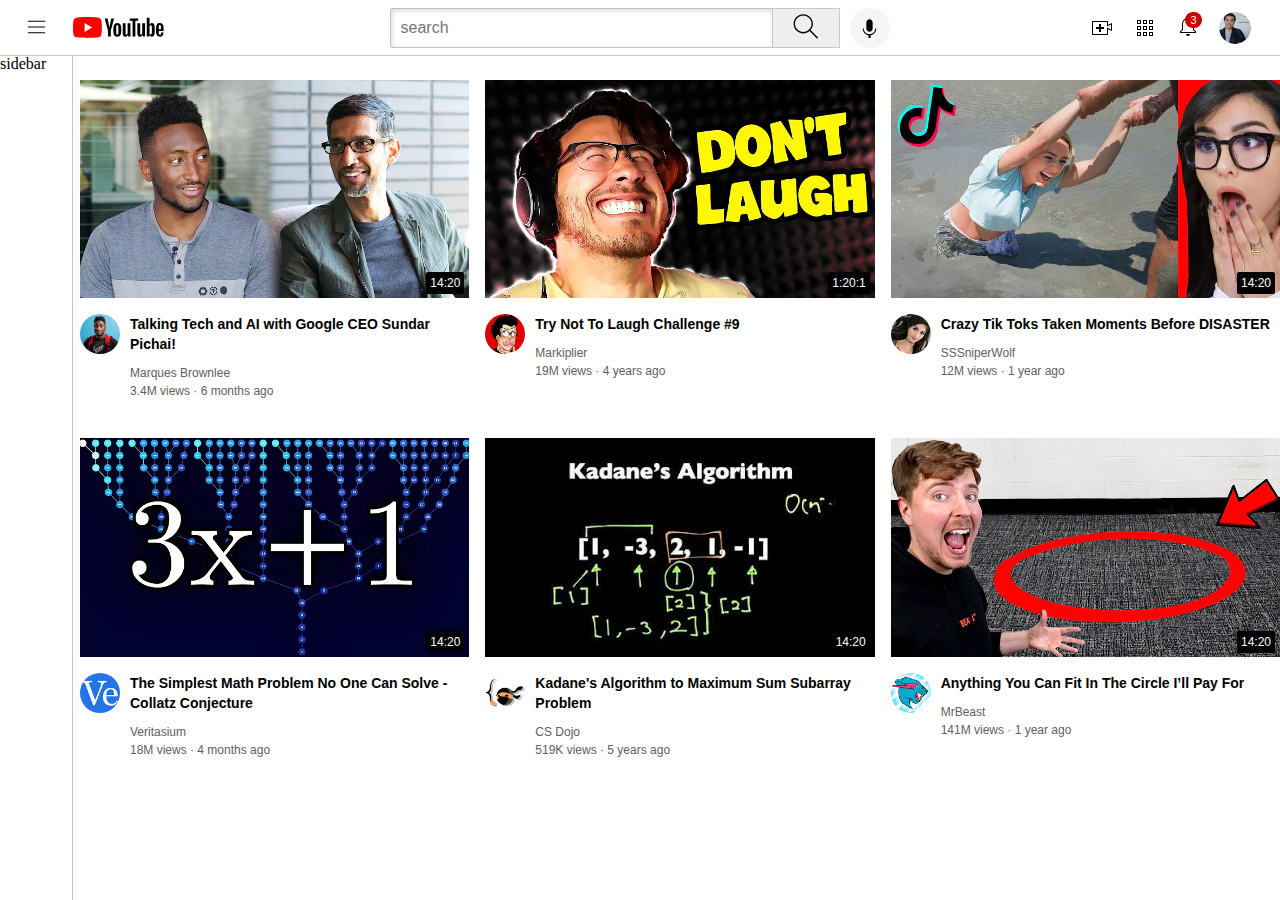
<file: styless/index.html>
<!DOCTYPE html>
<html lang="en">
<head>
  <meta charset="UTF-8">
  <meta name="viewport" content="width=device-width, initial-scale=1.0">
  <title>youtube</title>

  <link rel="stylesheet" href="../styless/general.css">
  <link rel="stylesheet" href="../styless/header.css">
  <link rel="stylesheet" href="../styless/video.css">
  <link rel="stylesheet" href="../styless/sidebar.css">
</head>
<body>
  <div class="header">
    <div class="left-section">
      <img 
      class="hamburger-menu"
      src="../icons/hamburger-menu.svg" alt="hamburger-menu.svg">
      <img class="youtube-logo"
      src="../icons/youtube-logo.svg" alt="youtube-logo.svg">
    </div>
    <div class="middle-section">
      <input class="search-bar" type="text"
      placeholder="search">
      <button class="search">
        <img class="search-button"
        src="../icons/search.svg" alt="">
      </button>
      <button class="voice-search-icon">
        <img class="search-icon"
        src="../icons/voice-search-icon.svg" alt="">
      </button>
    </div>
    <div class="right-section">
      <img 
      class="upload-icon"
      src="../icons/upload.svg" alt="">
      <img 
      class="youtube-apps-icon"
      src="../icons/youtube-apps.svg" alt="">
      <div class="notifcation-icon-container">
        <img class="notifications-icon"
        src="../icons/notifications.svg" alt="">
        <div class="notifications-count">3</div>
      </div>
      <img 
      class="current-user-picture"
      src="../channel-pictures/my-channel.jpeg" alt="">
    </div>
  </div>

  <div class="sidebar">
    sidebar
  </div>

  <div class="video-grid">
    <div class="video-preview">
      <div class="thumbnail-row">
        <img class="thumbnail"
        src="../youtube.html/style/thumbnails/thumbnail-1.webp.png" 
        alt="thumbnail-1.webp.png">
        <div class="video-time">14:20</div>
      </div>
      <div class="video-info-grid">
        <div class="channel-picture">
          <img class="profile-picture"
          src="../channel-pictures/channel-1.png" alt="channel-1.png">
        </div>
        <div>
          <p class="video-title">
            Talking Tech and AI with Google CEO Sundar 
            Pichai!
          </p>
          <p class="video-author">
            Marques Brownlee
          </p>
          <p class="video-stats">
            3.4M views · 6 months ago
          </p>
        </div>
      </div>
    </div>

    <div class="video-preview">
      <div class="thumbnail-row">
        <img class="thumbnail"
        src="../youtube.html/style/thumbnails/thumbnail-2.png" 
        alt="thumbnail-2.webp.png">
        <div class="video-time">1:20:1</div>
      </div>
      <div class="video-info-grid">
        <div class="channel-picture">
          <img class="profile-picture"
          src="../channel-pictures/channel-2.png" alt="channel-2.png">
        </div>
        <div>
          <p class="video-title">
           Try Not To Laugh Challenge #9
          </p>
          <p class="video-author">
           Markiplier
          </p>
          <p class="video-stats">
            19M views · 4 years ago
          </p>
        </div>
      </div>
    </div>

    <div class="video-preview">
      <div class="thumbnail-row">
        <img class="thumbnail"
        src="../youtube.html/style/thumbnails/thumbnail-3.png" 
        alt="thumbnail-3.webp.png">
        <div class="video-time">14:20</div>
      </div>
      <div class="video-info-grid">
        <div class="channel-picture">
          <img class="profile-picture"
          src="../channel-pictures/channel-3.png" alt="channel-3.png">
        </div>
        <div>
          <p class="video-title">
            Crazy Tik Toks Taken Moments Before DISASTER
          </p>
          <p class="video-author">
            SSSniperWolf
          </p>
          <p class="video-stats">
            12M views · 1 year ago
          </p>
        </div>
      </div>
    </div>

    <div class="video-preview">
      <div class="thumbnail-row">
        <img class="thumbnail"
        src="../youtube.html/style/thumbnails/thumbnail-4.png" 
        alt="thumbnail-4.webp.png">
        <div class="video-time">14:20</div>
      </div>
      <div class="video-info-grid">
        <div class="channel-picture">
          <img class="profile-picture"
          src="../channel-pictures/channel-4.png" alt="channel-4.png">
        </div>
        <div>
          <p class="video-title">
            The Simplest Math Problem No One Can Solve - 
            Collatz Conjecture
          </p>
          <p class="video-author">           
            Veritasium
          </p>
          <p class="video-stats">
            18M views · 4 months ago
          </p>
        </div>
      </div>
    </div>

    <div class="video-preview">
      <div class="thumbnail-row">
        <img class="thumbnail"
        src="../youtube.html/style/thumbnails/thumbnail-5.png" 
        alt="thumbnail-5.webp.png">
        <div class="video-time">14:20</div>
      </div>
      <div class="video-info-grid">
        <div class="channel-picture">
          <img class="profile-picture"
          src="../channel-pictures/channel-5.png" alt="channel-5.png">
        </div>
        <div>
          <p class="video-title">
            Kadane's Algorithm to Maximum Sum Subarray 
            Problem
          </p>
          <p class="video-author">           
            CS Dojo
          </p>
          <p class="video-stats">
            519K views · 5 years ago
          </p>
        </div>
      </div>
    </div>

    <div class="video-preview">
      <div class="thumbnail-row">
        <img class="thumbnail"
        src="../youtube.html/style/thumbnails/thumbnail-6.png" 
        alt="thumbnail-6.webp.png">
        <div class="video-time">14:20</div>
      </div>
      <div class="video-info-grid">
        <div class="channel-picture">
          <img class="profile-picture"
          src="../channel-pictures/channel-6.png" alt="channel-6.png">
        </div>
        <div>
          <p class="video-title">
            Anything You Can Fit In The Circle I’ll Pay For
          </p>
          <p class="video-author">           
            MrBeast
          </p>
          <p class="video-stats">
            141M views · 1 year ago
          </p>
        </div>
      </div>
    </div>
  </div>
</body>
</html>
</file>
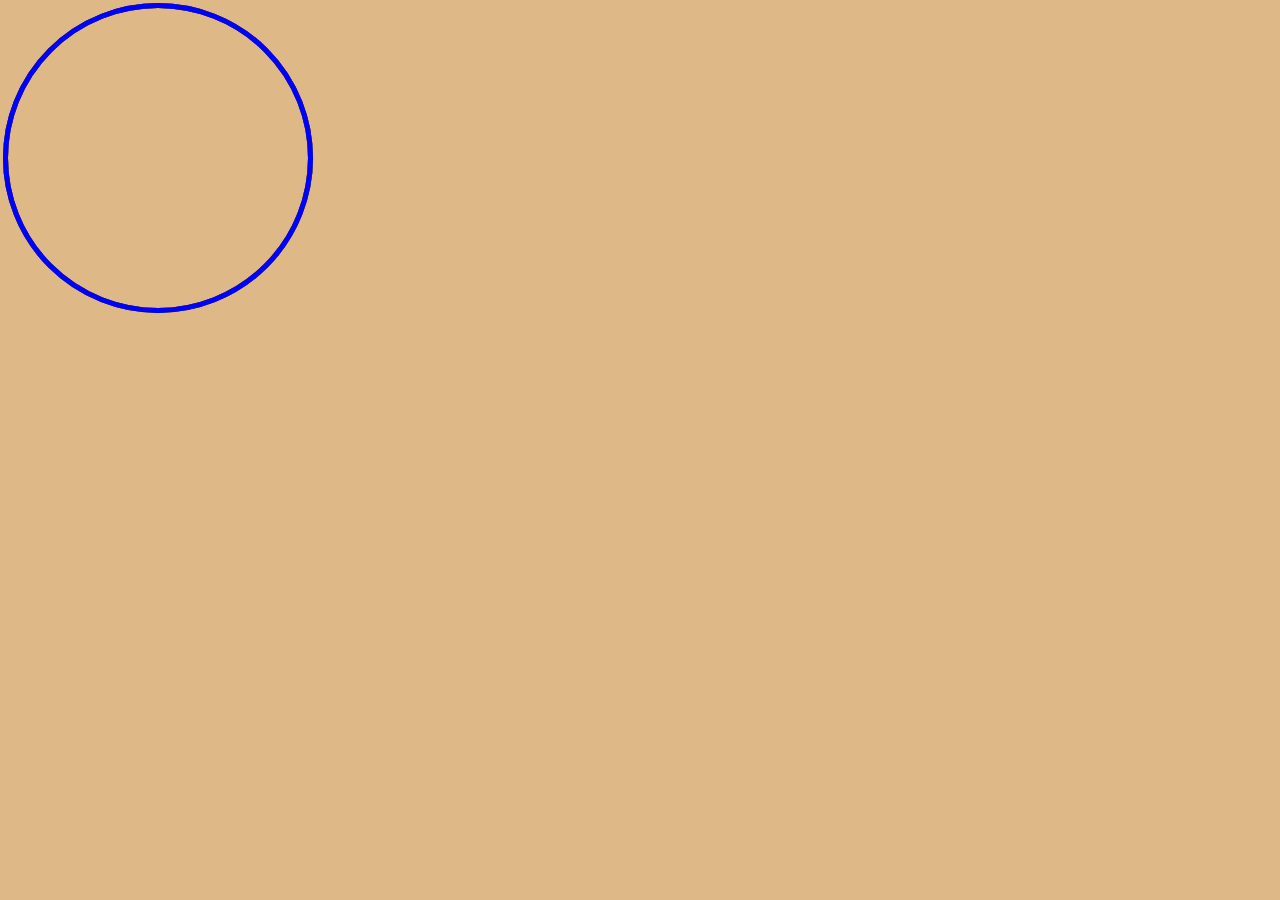
<file: styles/style.html>
<!DOCTYPE html>
<html lang="en">
<head>
  <meta charset="UTF-8">
  <meta name="viewport" content="width=device-width, initial-scale=1.0">
  <title>Style</title>
</head>
<style>
  body{
    background-color:burlywood;
  }
  .main-container{
    width: 300px;
    height: 300px;
    position: relative;
    display: flex;
    justify-content: center;
    align-items: center;
  }
  .circle{
    width: 100%;
    height: 100%;
    border: 5px solid;
    border-radius: 50%;
    position: absolute;
  }
  .one{
    border-color: red;
    animation: animate01 5s ease-in infinite;
  }
  .two{
    border-color: green;
    animation: animate02 5s ease-in-out infinite;
  }
  .three{
    border-color: blue;
    animation: animate03 5s ease-out infinite;
  }
  @keyframes animate01{
    0%{
      rotate: 0deg;
      width: 100%;
    }
    50%{
      width: 40%;
    }
    100%{
      rotate: 360deg;
      width: 100%;
    }
  }
  @keyframes animate02{
    0%{
      rotate: 0deg;
      width: 100%;
    }
    50%{
      width: 40%;
    }
    100%{
      rotate: 360deg;
      width: 100%;
    }
  }@keyframes animate03{
    0%{
      rotate: 0deg;
      width: 100%;
    }
    50%{
      width: 40%;
    }
    100%{
      rotate: 360deg;
      width: 100%;
    }
  }
</style>
<body>
  <div>
    <div class="main-container">
      <div class="circle one">
      </div>
      <div class="circle two">
      </div>
      <div class="circle three">
      </div>
    </div>
  </div>
</body>
</html>
</file>
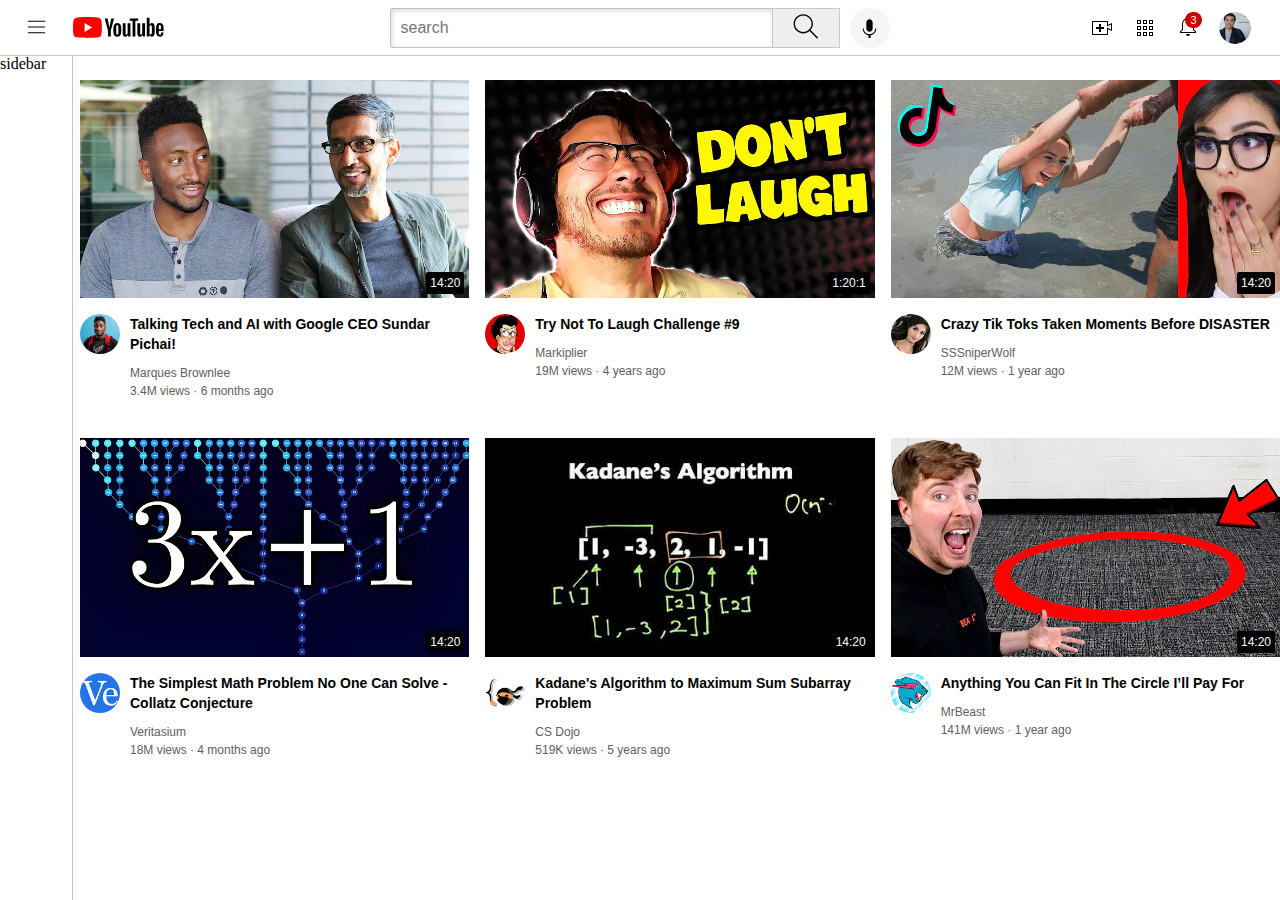
<file: styless/youtube.html>
<!DOCTYPE html>
<html lang="en">
<head>
  <meta charset="UTF-8">
  <meta name="viewport" content="width=device-width, initial-scale=1.0">
  <title>youtube</title>

  <link rel="stylesheet" href="../styless/general.css">
  <link rel="stylesheet" href="../styless/header.css">
  <link rel="stylesheet" href="../styless/video.css">
  <link rel="stylesheet" href="../styless/sidebar.css">
</head>
<body>
  <div class="header">
    <div class="left-section">
      <img 
      class="hamburger-menu"
      src="../icons/hamburger-menu.svg" alt="hamburger-menu.svg">
      <img class="youtube-logo"
      src="../icons/youtube-logo.svg" alt="youtube-logo.svg">
    </div>
    <div class="middle-section">
      <input class="search-bar" type="text"
      placeholder="search">
      <button class="search">
        <img class="search-button"
        src="../icons/search.svg" alt="">
      </button>
      <button class="voice-search-icon">
        <img class="search-icon"
        src="../icons/voice-search-icon.svg" alt="">
      </button>
    </div>
    <div class="right-section">
      <img 
      class="upload-icon"
      src="../icons/upload.svg" alt="">
      <img 
      class="youtube-apps-icon"
      src="../icons/youtube-apps.svg" alt="">
      <div class="notifcation-icon-container">
        <img class="notifications-icon"
        src="../icons/notifications.svg" alt="">
        <div class="notifications-count">3</div>
      </div>
      <img 
      class="current-user-picture"
      src="../channel-pictures/my-channel.jpeg" alt="">
    </div>
  </div>

  <div class="sidebar">
    sidebar
  </div>

  <div class="video-grid">
    <div class="video-preview">
      <div class="thumbnail-row">
        <img class="thumbnail"
        src="../youtube.html/style/thumbnails/thumbnail-1.webp.png" 
        alt="thumbnail-1.webp.png">
        <div class="video-time">14:20</div>
      </div>
      <div class="video-info-grid">
        <div class="channel-picture">
          <img class="profile-picture"
          src="../channel-pictures/channel-1.png" alt="channel-1.png">
        </div>
        <div>
          <p class="video-title">
            Talking Tech and AI with Google CEO Sundar 
            Pichai!
          </p>
          <p class="video-author">
            Marques Brownlee
          </p>
          <p class="video-stats">
            3.4M views · 6 months ago
          </p>
        </div>
      </div>
    </div>

    <div class="video-preview">
      <div class="thumbnail-row">
        <img class="thumbnail"
        src="../youtube.html/style/thumbnails/thumbnail-2.png" 
        alt="thumbnail-2.webp.png">
        <div class="video-time">1:20:1</div>
      </div>
      <div class="video-info-grid">
        <div class="channel-picture">
          <img class="profile-picture"
          src="../channel-pictures/channel-2.png" alt="channel-2.png">
        </div>
        <div>
          <p class="video-title">
           Try Not To Laugh Challenge #9
          </p>
          <p class="video-author">
           Markiplier
          </p>
          <p class="video-stats">
            19M views · 4 years ago
          </p>
        </div>
      </div>
    </div>

    <div class="video-preview">
      <div class="thumbnail-row">
        <img class="thumbnail"
        src="../youtube.html/style/thumbnails/thumbnail-3.png" 
        alt="thumbnail-3.webp.png">
        <div class="video-time">14:20</div>
      </div>
      <div class="video-info-grid">
        <div class="channel-picture">
          <img class="profile-picture"
          src="../channel-pictures/channel-3.png" alt="channel-3.png">
        </div>
        <div>
          <p class="video-title">
            Crazy Tik Toks Taken Moments Before DISASTER
          </p>
          <p class="video-author">
            SSSniperWolf
          </p>
          <p class="video-stats">
            12M views · 1 year ago
          </p>
        </div>
      </div>
    </div>

    <div class="video-preview">
      <div class="thumbnail-row">
        <img class="thumbnail"
        src="../youtube.html/style/thumbnails/thumbnail-4.png" 
        alt="thumbnail-4.webp.png">
        <div class="video-time">14:20</div>
      </div>
      <div class="video-info-grid">
        <div class="channel-picture">
          <img class="profile-picture"
          src="../channel-pictures/channel-4.png" alt="channel-4.png">
        </div>
        <div>
          <p class="video-title">
            The Simplest Math Problem No One Can Solve - 
            Collatz Conjecture
          </p>
          <p class="video-author">           
            Veritasium
          </p>
          <p class="video-stats">
            18M views · 4 months ago
          </p>
        </div>
      </div>
    </div>

    <div class="video-preview">
      <div class="thumbnail-row">
        <img class="thumbnail"
        src="../youtube.html/style/thumbnails/thumbnail-5.png" 
        alt="thumbnail-5.webp.png">
        <div class="video-time">14:20</div>
      </div>
      <div class="video-info-grid">
        <div class="channel-picture">
          <img class="profile-picture"
          src="../channel-pictures/channel-5.png" alt="channel-5.png">
        </div>
        <div>
          <p class="video-title">
            Kadane's Algorithm to Maximum Sum Subarray 
            Problem
          </p>
          <p class="video-author">           
            CS Dojo
          </p>
          <p class="video-stats">
            519K views · 5 years ago
          </p>
        </div>
      </div>
    </div>

    <div class="video-preview">
      <div class="thumbnail-row">
        <img class="thumbnail"
        src="../youtube.html/style/thumbnails/thumbnail-6.png" 
        alt="thumbnail-6.webp.png">
        <div class="video-time">14:20</div>
      </div>
      <div class="video-info-grid">
        <div class="channel-picture">
          <img class="profile-picture"
          src="../channel-pictures/channel-6.png" alt="channel-6.png">
        </div>
        <div>
          <p class="video-title">
            Anything You Can Fit In The Circle I’ll Pay For
          </p>
          <p class="video-author">           
            MrBeast
          </p>
          <p class="video-stats">
            141M views · 1 year ago
          </p>
        </div>
      </div>
    </div>
  </div>
</body>
</html>
</file>
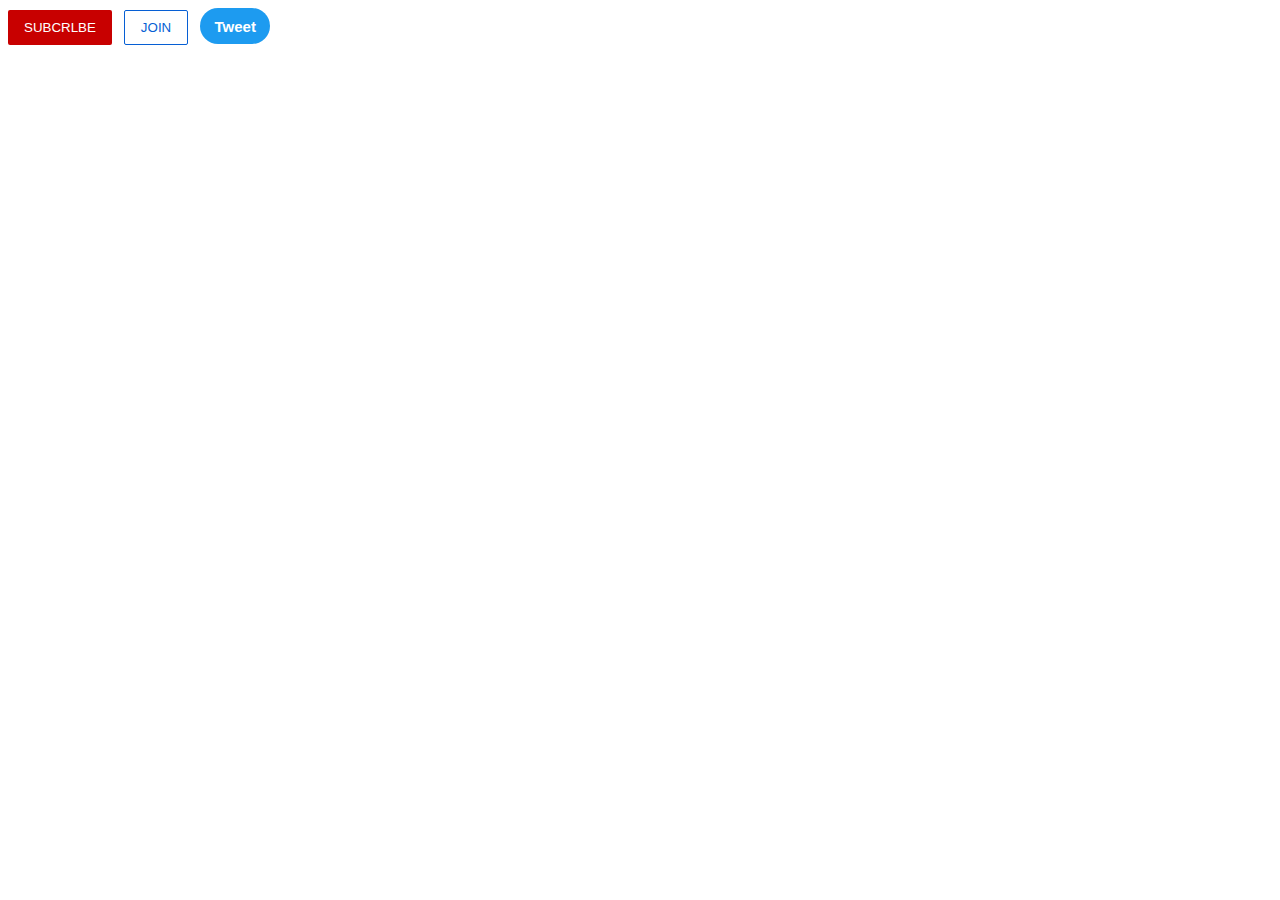
<file: intro-to-html/styles/button.html>
<!DOCTYPE html>
<html lang="en">
<head>
  <meta charset="UTF-8">
  <meta name="viewport" content="width=device-width, initial-scale=1.0">
  <title>Button Practice</title>
  <link rel="stylesheet" href="./button.css">
</head>
<body>
  <div>
    <div>
      <button class="subcrlbe-button">
        SUBCRLBE
      </button>
      <button class="join-button">
        JOIN
      </button>
      <button class="tweet-button">
        Tweet
      </button>
    </div>
  </div>
</body>
</html>
</file>
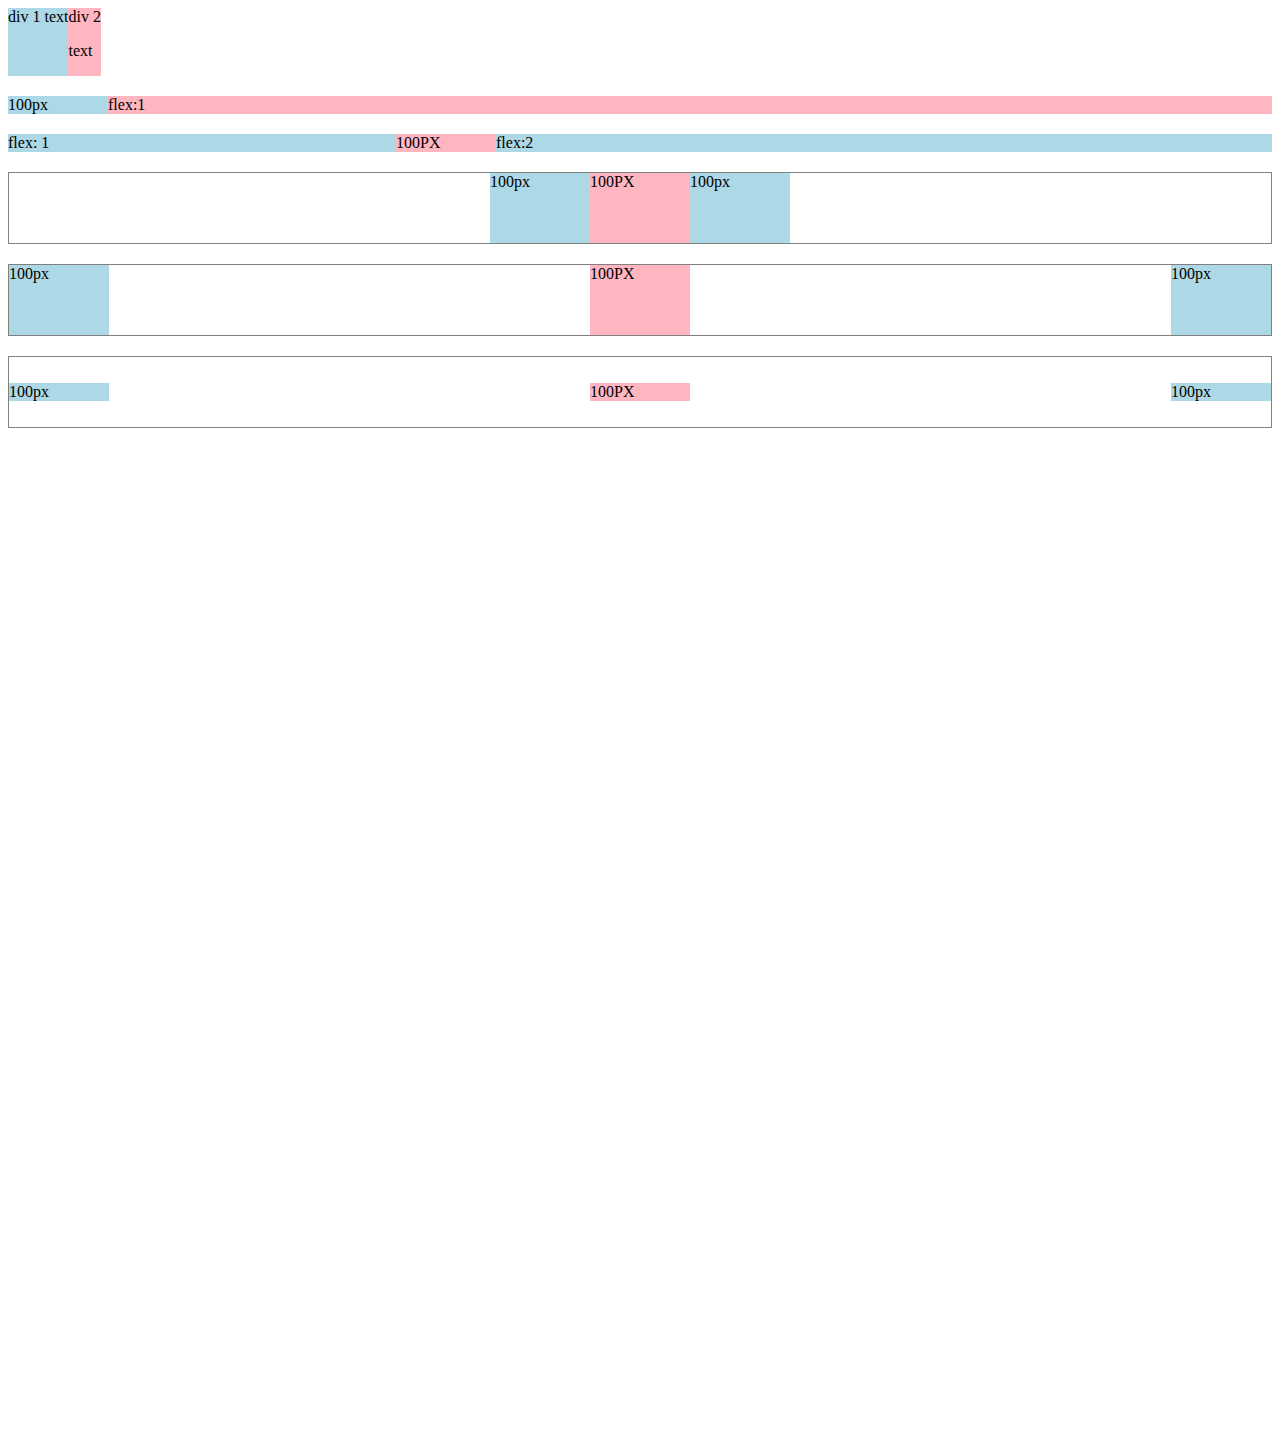
<file: intro-to-html/styles/fiexbox.html>
<!DOCTYPE html>
<html lang="en">
<head>
  <meta charset="UTF-8">
  <meta name="viewport" content="width=device-width, initial-scale=1.0">
  <title>Flexbox Practice</title>
</head>
<body style="padding-bottom: 1000px;">
  <div style=" 
    display: flex;
    flex-direction: row;
  ">
    <div style="background-color: 
    lightblue;">div 1 text</div>
    <div style="background-color: 
    lightpink;">div 2 <p>text</p></div>
  </div>

  <div style=" 
  margin-top: 20px;
    display: flex;
    flex-direction: row;
  ">
    <div style="
      background-color: lightblue;
      width: 100px;
    ">100px</div>
    <div style="
      background-color: lightpink;
      flex: 1;
    ">flex:1</div>
  </div>
  
  <div style=" 
    margin-top: 20px;
    display: flex;
    flex-direction: row;
  ">
    <div style="
      background-color: lightblue;
      flex: 1;
    ">flex: 1</div>
    <div style="
      background-color: lightpink;
      width: 100px;
    ">100PX</div>
    <div style="
    background-color: lightblue;
    flex: 2;
  ">flex:2</div>
  </div>
  
  <div style=" 
    margin-top: 20px;
    height: 70PX;
    border-width: 1PX;
    border-style: solid;
    border-color: gray;

    display: flex;
    flex-direction: row;
    justify-content: center;
  ">
    <div style="
      background-color: lightblue;
      width: 100px;
    ">100px</div>
    <div style="
      background-color: lightpink;
      width: 100px;
    ">100PX</div>
    <div style="
    background-color: lightblue;
    width: 100px;
  ">100px</div>
  </div>

  <div style=" 
    margin-top: 20px;
    height: 70PX;
    border-width: 1PX;
    border-style: solid;
    border-color: gray;

    display: flex;
    flex-direction: row;
    justify-content:space-between;
  ">
    <div style="
      background-color: lightblue;
      width: 100px;
    ">100px</div>
    <div style="
      background-color: lightpink;
      width: 100px;
    ">100PX</div>
    <div style="
    background-color: lightblue;
    width: 100px;
  ">100px</div>
  </div>

  <div style=" 
    margin-top: 20px;
    height: 70PX;
    border-width: 1PX;
    border-style: solid;
    border-color: gray;

    display: flex;
    flex-direction: row;
    justify-content:space-between;
    align-items: center;
  ">
    <div style="
      background-color: lightblue;
      width: 100px;
    ">100px</div>
    <div style="
      background-color: lightpink;
      width: 100px;
    ">100PX</div>
    <div style="
    background-color: lightblue;
    width: 100px;
  ">100px</div>
  </div>
</body>
</html>
</file>
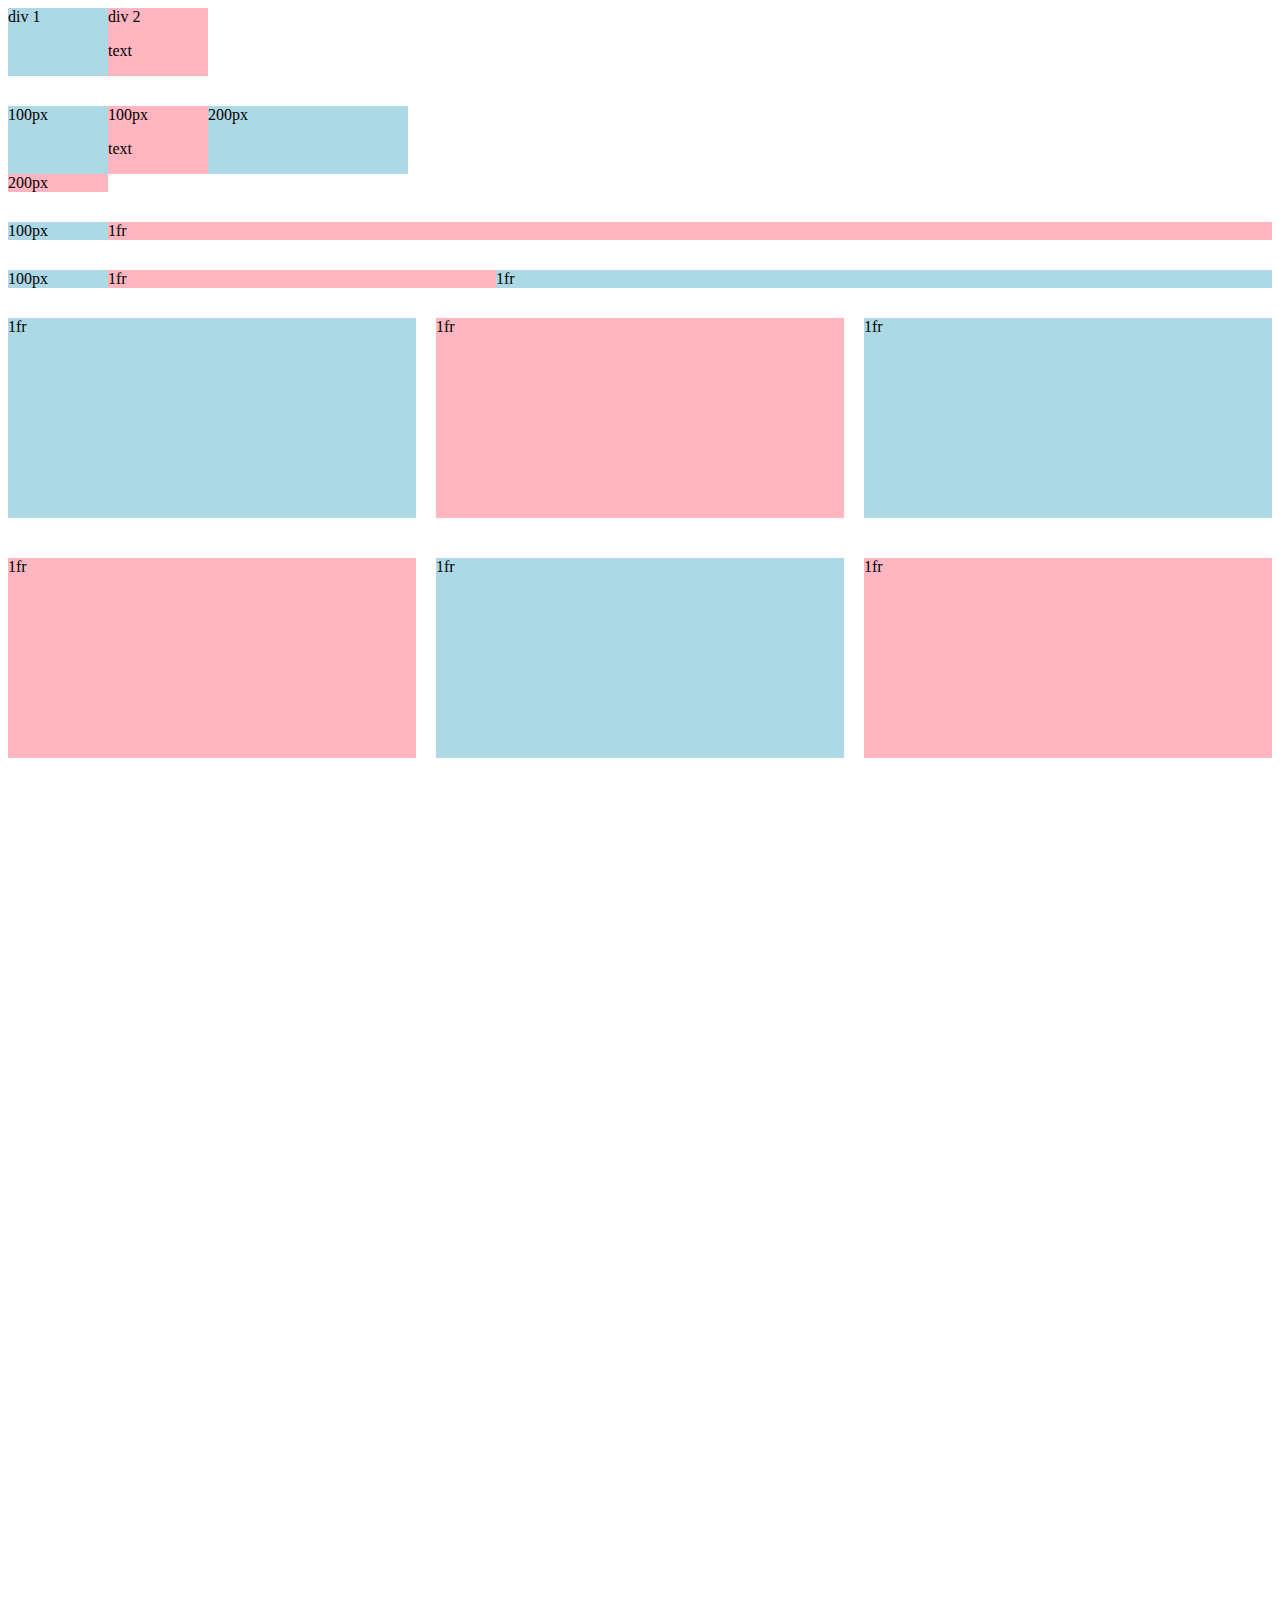
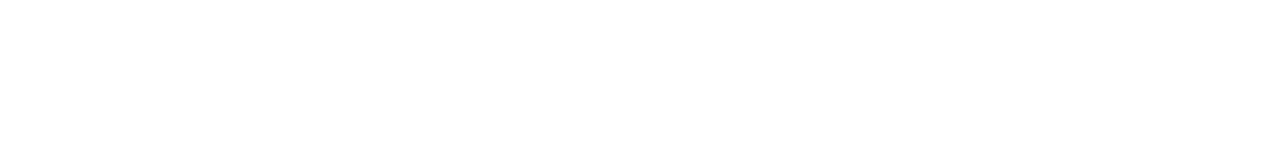
<file: intro-to-html/styles/grid.html>
<!DOCTYPE html>
<html lang="en">
<head>
  <meta charset="UTF-8">
  <meta name="viewport" content="width=device-width, initial-scale=1.0">
  <title>Grid Practice</title>
</head>
<body style="padding-bottom: 1000px;">
  <div style="
    display: grid;
    grid-template-columns: 100px 100px;
  ">
    <div style="background-color: 
    lightblue;">div 1</div>
    <div style="background-color: 
    lightpink;">div 2 <p>text</p></div>
  </div>

  <div style="
    margin-top: 30px;
    display: grid;
    grid-template-columns: 100px 100px 200px ;
  ">
    <div style="background-color: 
    lightblue;">100px</div>
    <div style="background-color: 
    lightpink;">100px<p>text</p></div>
    <div style="background-color: 
    lightblue;">200px</div>
    <div style="background-color: 
    lightpink;">200px</div>
  </div>

  <div style="
    margin-top: 30px;
    display: grid;
    grid-template-columns: 100px 1fr ;
  ">
    
    <div style="background-color: 
    lightblue;">100px</div>
    <div style="background-color: 
    lightpink;">1fr</div>
  </div>

  <div style="
    margin-top: 30px;
    display: grid;
    grid-template-columns: 100px 1fr 2fr;
  ">
    
    <div style="background-color: 
    lightblue;">100px</div>
    <div style="background-color: 
    lightpink;">1fr</div>
    <div style="background-color: 
    lightblue;">1fr</div>
  </div>

  <div style="
    margin-top: 30px;
    display: grid;
    grid-template-columns: 1fr 1fr 1fr;
    column-gap: 20px;
    row-gap: 40px;
  ">
    
    <div style="background-color: 
    lightblue; height: 200px;">1fr</div>
    <div style="background-color: 
    lightpink; height: 200px">1fr</div>
    <div style="background-color: 
    lightblue; height: 200px">1fr</div>
    <div style="background-color: 
    lightpink; height: 200px">1fr</div>
    <div style="background-color: 
    lightblue; height: 200px;">1fr</div>
    <div style="background-color: 
    lightpink; height: 200px">1fr</div>
  </div>
</body>
</html>
</file>
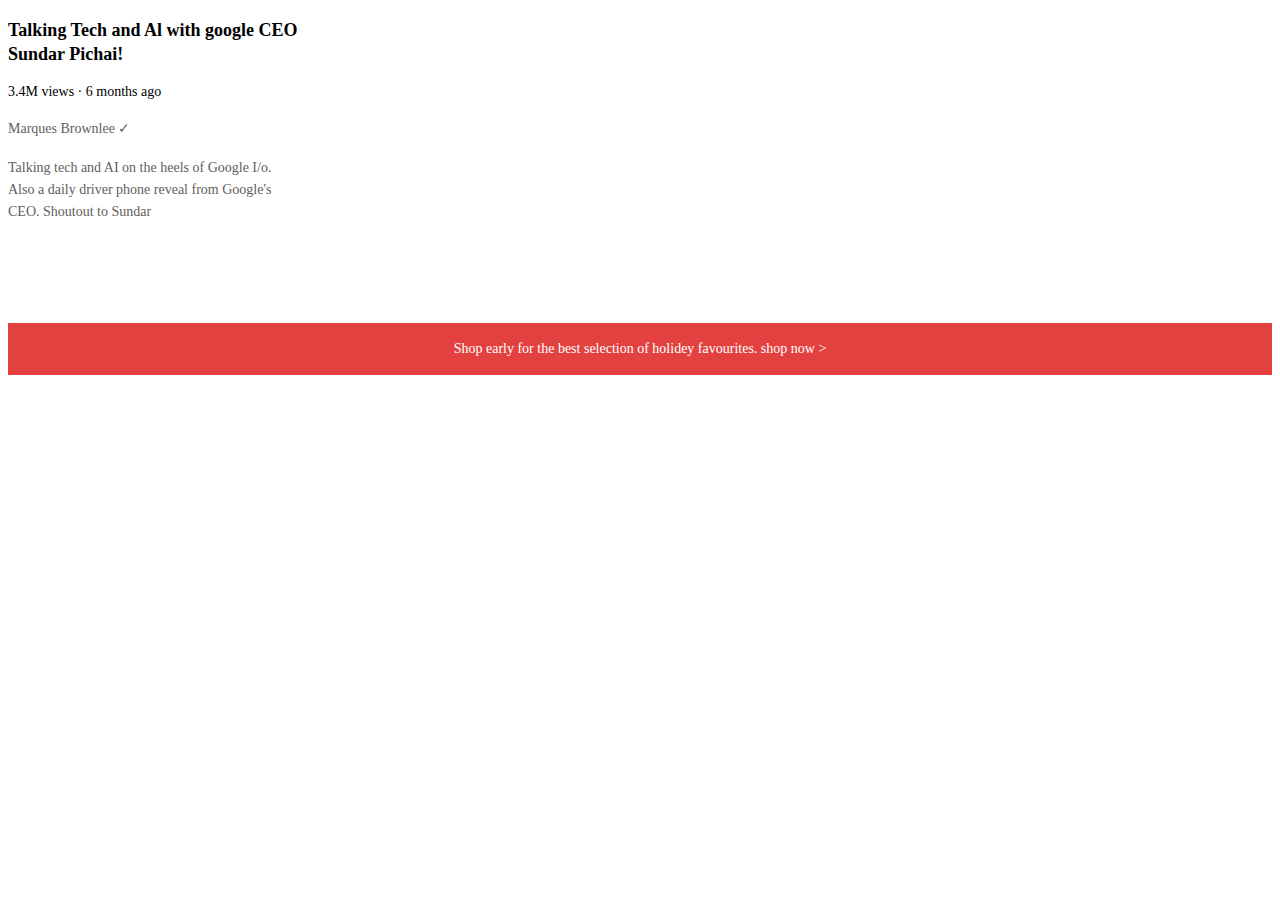
<file: intro-to-html/styles/text.html>
<!DOCTYPE html>
<html lang="en">
<head>
  <meta charset="UTF-8">
  <meta name="viewport" content="width=device-width, initial-scale=1.0">
  <title>Document</title>
<link rel="preconnect" href="https://fonts.googleapis.com">
<link rel="preconnect" href="https://fonts.gstatic.com" 
crossorigin>
<link href="https://fonts.googleapis.com/css2?family=Roboto:ital,wght@0,
100;0,300;0,400;0,500;0,700;0,900;1,100;1,300;1,400;1,500;1,700;1,900&display=swap" rel="stylesheet">
  <link rel="stylesheet" href="./text.css">
</head>
<body>
  <p class="video-title">
    Talking Tech and Al with google CEO Sundar Pichai!
  </p>

  <p class="video-stats">
    3.4M views &#183; 6 months ago
  </p>

  <p class="video-author">
    Marques Brownlee &#10003;
  </p>

  <p class="video-description">
    Talking tech and AI on the heels of Google I/o. Also
    a daily driver phone reveal from  Google's CEO.
    Shoutout to Sundar
  </p>

  <p class="apple-text">
    Shop early for the best selection of holidey
    favourites. <span class="shop-link">shop now </span>&#62; 
  </p>
</body>
</html>
</file>
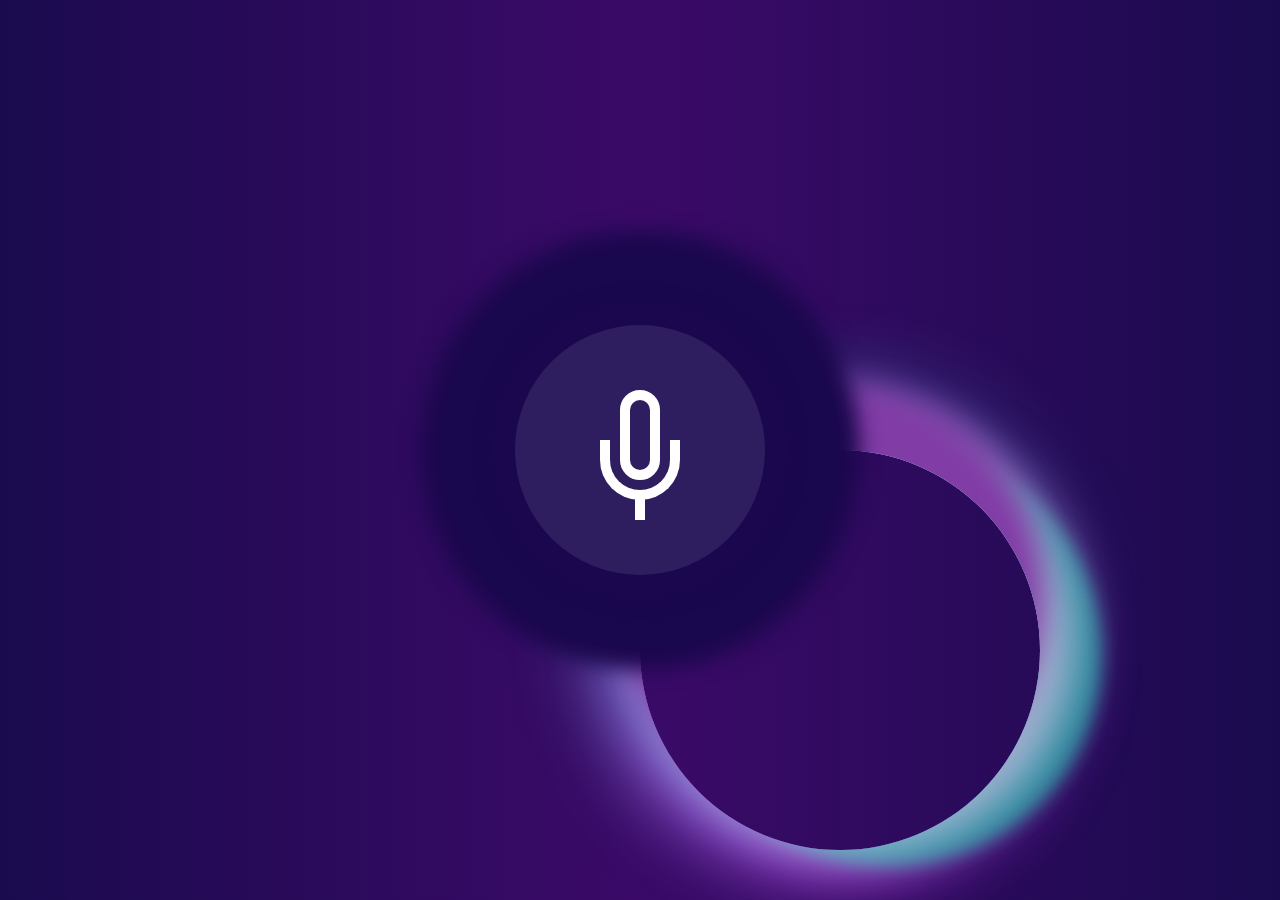
<file: intro-to-html/styles/video.html>
<!DOCTYPE html>
<html lang="en">
<head>
  <meta charset="UTF-8">
  <meta name="viewport" content="width=device-width, initial-scale=1.0">
  <title>Voice Button</title>

  <style type="text/css">
    body{
      overflow: hidden;
      background: #3b0e68;
      background: radial-gradient(Circle, #3b0a68 0%,
      #1a0B4e 100%);
    }

    .mic{
      position: absolute;
      top: 50%;
      left: 50%;
      transform: translate(-50%, -50%);
      color: #fff;
    }

    .mic::before,  .mic::after{
      content: "";
      position: absolute;
      top: 50%;
      left: 50%;
      transform: translate(-50%, -50%);
      border-radius: 100%;
      z-index: 2;
      box-shadow: 0 0 20px 20px #1c084f;
    }
    .mic::before{
      width: 400px;
      height: 400px;
      background-color: #1a084e;
    }
    .mic::after{
      width: 250px;
      height: 250px;
      background-color: #2f1e5f;
      animation: circle-size 0.8s linear infinite alternate;
    }
    .mic-icon{
      box-sizing: border-box;
      position: absolute;
      top: 50%;
      left: 50%;
      transform: translate(-50%, -50%) scale(5);
      display: block;
      width: 16px;
      height: 12px;
      border-bottom-left-radius: 120px;
      border-bottom-right-radius: 120px;
      border: 2px solid;
      border-top: 0;
      margin-top: 20px;
      z-index: 3;
    }
    .mic-icon::before, 
    .mic-icon::after{
      content: "";
      display: block;
      box-sizing: border-box;
      position: absolute;
    }
    .mic-icon::before{
      width: 2px;
      height: 5px;
      top: calc(100% + 1px);
      left: 50%;
      transform: translate(-50%, 0);
      background-color: #fff;
    }
    .mic-icon::after{
      border: 2px solid;
      width: 8px;
      height: 18px;
      left: 50%;
      top: -10px;
      border-radius: 4px;
      transform: translate(-50%, 0);
    }
    .mic-shadow{
      width: 400px;
      height: 400px;
      position: absolute;
      top: 50%;
      left: 50%;
      border-radius: 100%;
      z-index: 1;
      box-shadow: -10px -55px 30px 15px #823ca6, 24px 
      -10px 47px 10px #aab3d2, -12px -25px 97px 10px
      #5acee3, 51px 5px 17px 10px #1b7d8f, 3px 2px 77px 10px #f30bf5;
      animation: shadow-rotate 1.5s linear infinite;
      transform-origin: center;
    
    }
    @keyframes circle-size {
      from{
        width: 250px;
        height: 250px;
      }
      to{
        width: 300px;
        height: 300px;
      }
    }
    @keyframes shadow-rotate{
      from{
        transform: translate(-50%, -50%) rotate(0deg);
      }
      to{
        transform: translate(-50%, -50%) rotate(360deg);
      }
    }

  </style>
</head>
<body>
  <div class="mic">
    <i class="mic-icon"></i>
    <div class="mic-shadow"></div>
  </div>
</body>
</html>
</file>
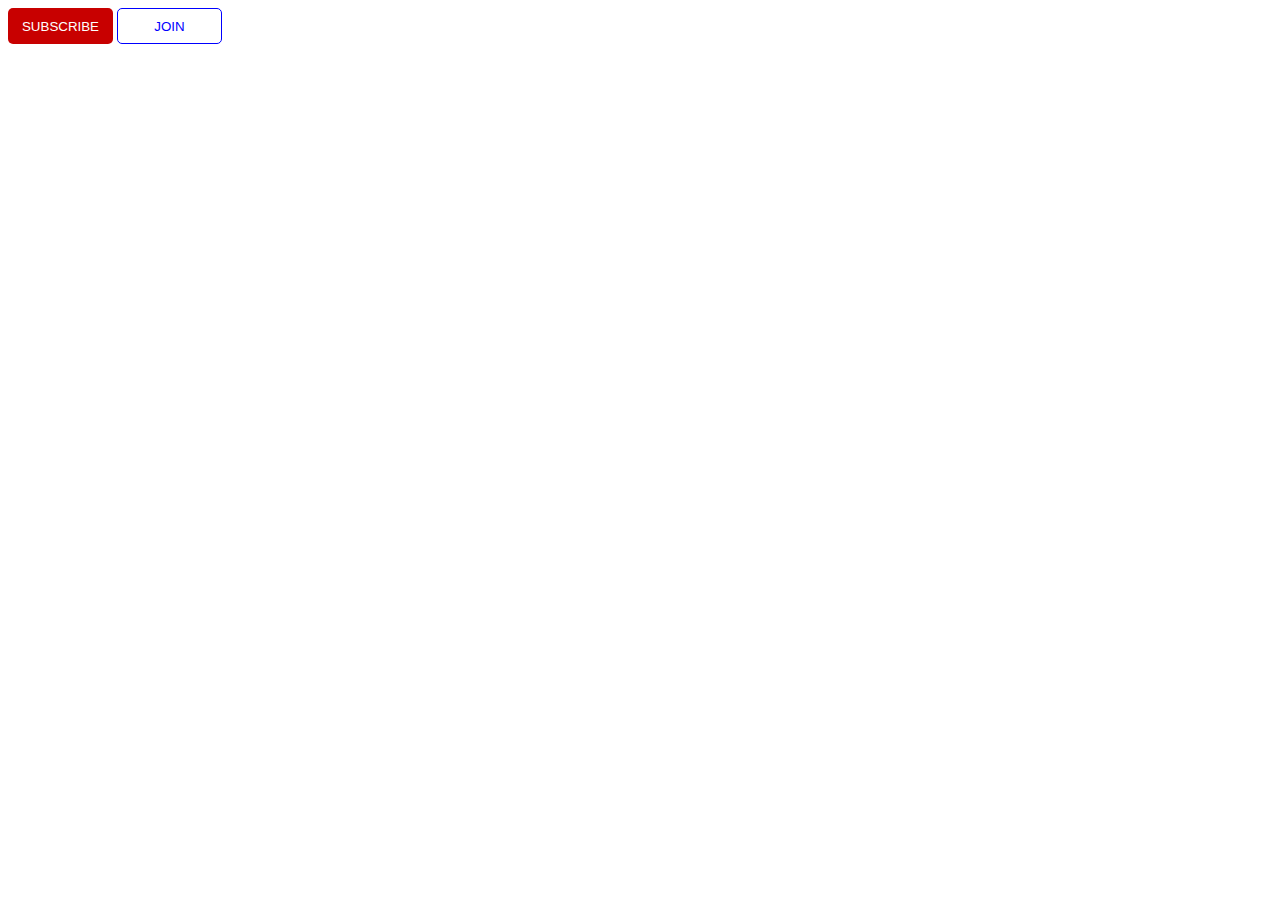
<file: intro-to-html/styles/Website.html>
<!DOCTYPE html>
<html lang="en">
<head>
  <meta charset="UTF-8">
  <meta name="viewport" content="width=device-width, initial-scale=1.0">
  <title>Document</title>
</head>
<style>
  .SUBSCRIBE-BUTTON{
  background-color: rgb(200, 0, 0);  
  color: white;  
  border: none;
  height: 36px;
  width: 105px;
  border-radius: 5px;
  cursor: pointer;
   }
   .JOIN{
     background-color: white;  
  color: blue;  
  border-color: blue;
  border-style: solid;
  border-width: 1px;
  height: 36px;
  width: 105px;
  border-radius: 5px;
  cursor: pointer; 
   } 
</style>
<body>
  <button class="SUBSCRIBE-BUTTON">
    SUBSCRIBE
  </button>
  
  <button class="JOIN">
    JOIN
  </button>
</body>
</html>
</file>
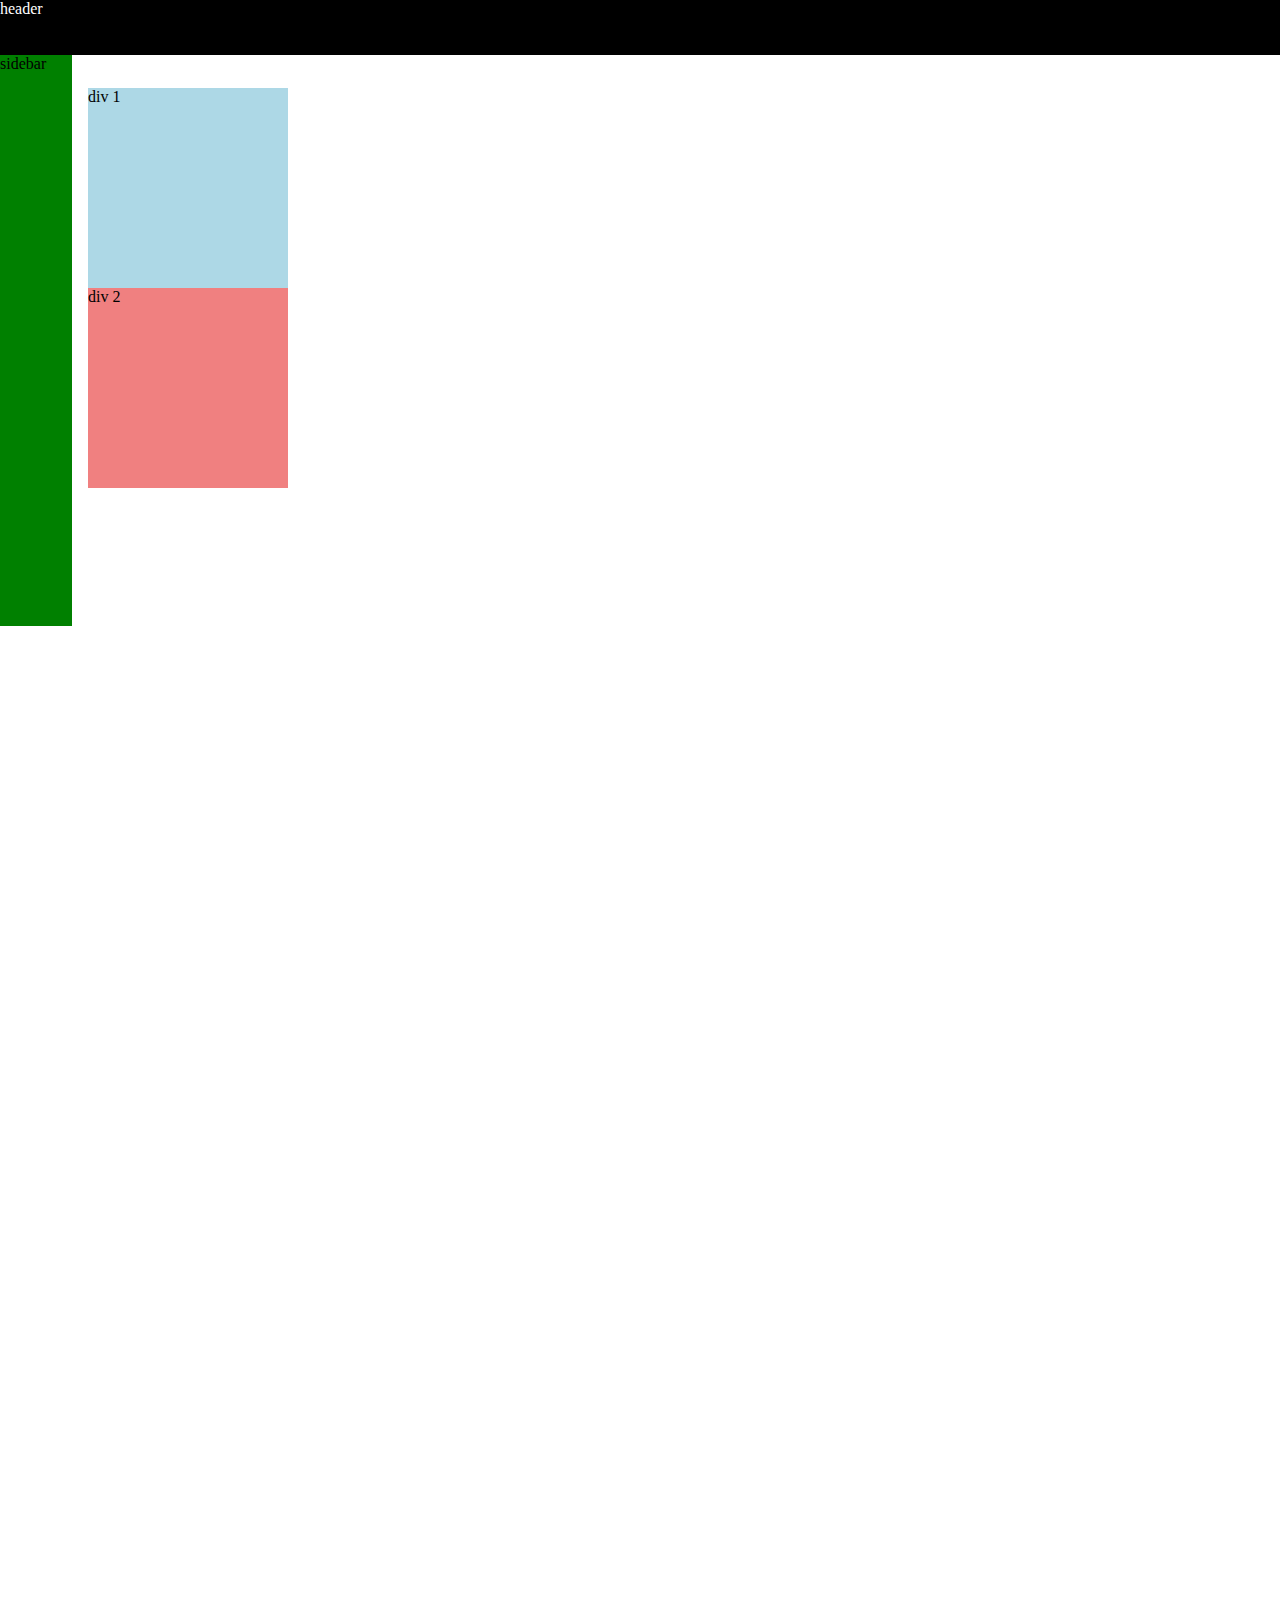
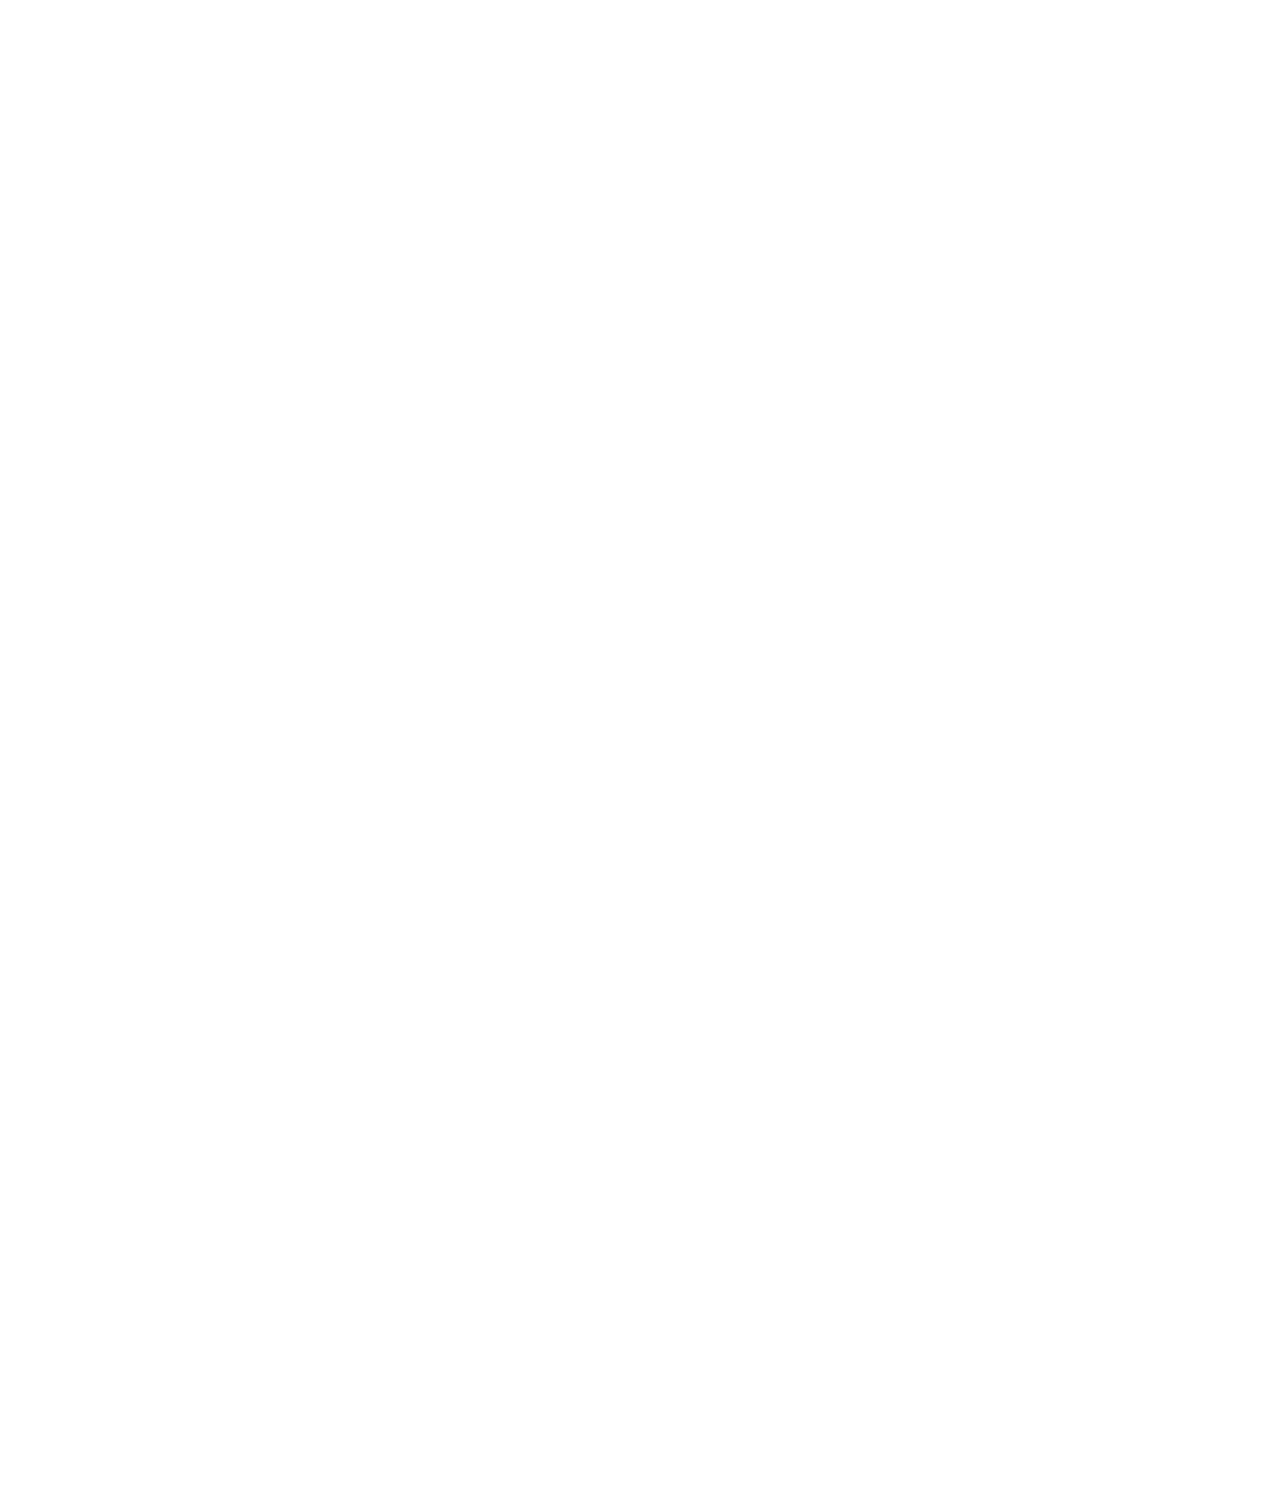
<file: intro-to-html/styles/course-img/poition.html>
<!DOCTYPE html>
<html lang="en">
<head>
  <meta charset="UTF-8">
  <meta name="viewport" content="width=device-width, initial-scale=1.0">
  <title>Position practice</title>
</head>
<body style="
  height: 3000px;
  padding-top: 80px;
  padding-left: 80px;
">
  <div style="
     background-color: black;
     color: white;
     position: fixed;
     top: 0;
     left: 0;
     right: 0;
     
     height: 55px;
  ">header</div>

  <div style="
    background-color: green;
    position: fixed;
    top: 55px;
    left: 0;
    bottom: 0;

    height: 571px;
    width: 72px;
  ">
    sidebar 
  </div>
  <div style="
    background-color: lightblue;
    height: 200px;
    width: 200px;
    position: static;
  ">div 1</div>
  <div style="
    background-color: lightcoral;
    height: 200px;
    width: 200px;
  ">div 2</div>
</body>
</html>
</file>
<file: styless/general.css>
p{
  font-family: Roboto, Arial;
  margin-top: 0px;
  margin-bottom: 0px;
}
body{
  margin: 0px;
  margin-top: 80px;
  margin-left: 80px;
}
</file>
<file: styless/header.css>
.header{
  height: 55px;

  display: flex;
  flex-direction: row;
  justify-content: space-between;

  position: fixed;
  top: 0;
  left: 0;
  right: 0;
  z-index: 100;

  background-color: white;

  border-bottom-color: rgb(199, 196, 196);
  border-bottom-width: 1px;
  border-bottom-style: solid;
}

.left-section{
  display: flex;
  align-items: center;
}

.middle-section{
  flex: 1;
  margin-left: 70px;
  margin-right: 35px;
  max-width: 500px;
  display: flex;
  align-items: center;
}
.hamburger-menu{
  width: 23px;
  margin-left: 25px;
  margin-right: 25px;

  cursor: pointer;
}
.youtube-logo{
  width: 91px;
}
.search-bar{
  flex: 1;
  height: 36px;
  padding-left: 10px;
  font-size: 16px;
  border-width: 1px;
  border-style: solid;

  border-color: rgb(192, 192, 192);
  border-radius: 2px;
  box-shadow: inset 1px 2px 5px rgba(0, 0, 0, 0.15);
  width: 0px;
}
.search-bar::placeholder{
  font-family: Roboto, Arial;
  font-size: 16px;
}
.search-button{
  height: 33px;
  width: 54px;

  cursor: pointer;
}
.search-icon{
  height: 25px;
  margin-top: 4px;
}
.voice-search-icon{
  height: 40px;
  width: 40px;
  border: none;
  border-radius: 20px;
  background-color: rgb(245, 245, 245);
  margin-left: 10px;

  cursor: pointer;
}
.search{
  background-color: rgb(240, 239, 239);
  border-style: solid;
  border-width: 1px;
  border-color: rgb(201, 199, 199);
  margin-left: -1px;
}
.right-section{
  width: 180px;
  margin-right: 20px;
  display: flex;
  align-items: center;
  justify-content: space-around;
  flex-shrink: 0;
}
.upload-icon{
  height: 24px;
}
.youtube-apps-icon{
  height: 24px;
}
.notifications-icon{
  height: 24px;
}

.notifcation-icon-container{
  position: relative;
  
}

.notifications-count{
  position: absolute;
  top: -2px;
  right: -2px;
  background-color: rgb(200, 0, 0);
  color: white;
  font-family: Roboto, Arial;
  font-size: 11px;
  padding-left: 5px;
  padding-right: 5px;
  padding-top: 2px;
  padding-bottom: 2px;
  border-radius: 10px;
}
.current-user-picture{
  height: 32px;
  border-radius: 16px;
}
</file>
<file: styless/video.css>
.thumbnail{
  width: 100%;
  
}

.video-title{
  margin-top: 0px;
  font-size: 14px;
  font-weight: bold;
  line-height: 20px;
  margin-bottom: 12px;
}

.video-time{ 
  font-family: Roboto, Arial;
  font-size: 12px;
  font-weight: 500;
  padding-left: 4px;
  padding-right: 4px;
  padding-top: 4px;
  padding-bottom: 4px;
  border-radius: 2px;
  background-color: black;
  color: white;
  position: absolute;
  bottom: 8px;
  right: 5px;
}
.video-info-grid{
  display: grid;
  grid-template-columns: 50px 1fr;
}

.profile-picture{
  width: 40px;
  border-radius: 50px;
}

.thumbnail-row{
  margin-bottom: 12px;
  position: relative;
}

.video-author,
.video-stats{
  font-family: 12px;
  font-size: 12px;
  color: rgb(96, 96, 96);
}

.video-author{
  margin-bottom: 4px;
}

.video-grid{
  display: grid;
  grid-template-columns: 1fr 1fr 1fr;
  column-gap: 16px;
  row-gap: 40px;
}
</file>
<file: styless/sidebar.css>
.sidebar{
  position: fixed;
  left: 0;
  bottom: 0;
  top: 55px;
  background-color: white;
  width: 72px;

  border-right-color: rgb(199, 196, 196);
  border-right-width: 1px;
  border-right-style: solid;
}
</file>
<file: intro-to-html/styles/button.css>
.subcrlbe-button{
  background-color: rgb(200, 0, 0);  
  color: white;  
  border: none;
  border-radius: 2px;
  cursor: pointer;
  margin-right: 8px;
  padding-top: 10px;
  padding-bottom: 10px;
  padding-left: 16px;
  padding-right: 16px;
  transition: opacity o 15s;
   }
   .subcrlbe-button:hover{
     opacity: 0.8;
   }
   .subcrlbe-button:active{
     opacity: 0.5;
   }

   .join-button{
     background-color: white;
     border-color: rgb(6, 95, 212);
     border-style: solid;
     border-width: 1px;
     color: rgb(6, 95, 212);
     border-radius: 2px;
     cursor: pointer;
     padding-top: 9px;
     padding-bottom: 9px;
     padding-left: 16px;
     padding-right: 16px;
     transition: background-color 0.15,
     color 0.15;
   }
   .join-button:hover{
     background-color: rgb(6, 93, 207);
     color: white;
   }
   .join-button:active{
     opacity: 0.7;
   }

   .tweet-button{
     background-color: rgb(29, 155, 240);
     color: white;
     border: none;
     height: 36px;
     width: 70px;
     border-radius: 18px;
     font-weight: bold;
     font-size: 15px;
     cursor: pointer;
     margin-left: 8px;
     transition: box-shadow 0.15s;
   }
   .tweet-button:hover{
     box-shadow: 5px, 5px, 10px rgba(0, 0, 0, 0.15);
   }
</file>
<file: intro-to-html/styles/text.css>
.video-title{
  font-weight: bold;
  font-size: 18px;
  width: 300px;
  line-height: 24px;
  margin-bottom: 5;
}
.video-stats{
  font-size: 14px;
  color: rgb(96, 96 96);
  margin-bottom: 20px;
}
.video-author{
  font-size: 14px;
  color: rgb(96, 96, 96);
  margin-bottom: 20px;
}
.video-description{
  font-size: 14px;
  color: rgb(96, 96, 96);
  width: 280px;
  line-height: 22px;
  margin-bottom: 100px;
}
.apple-text{
  margin-bottom: 50px;
  font-size: 14px;
  background-color: rgb(227, 65, 64);
  color: white;
  text-align: center;
  padding-top: 18px;
  padding-bottom: 18px;
}
.shop-link{
  cursor: pointer;
}
.shop-link:hover{
  text-decoration: underline;
}
</file>
